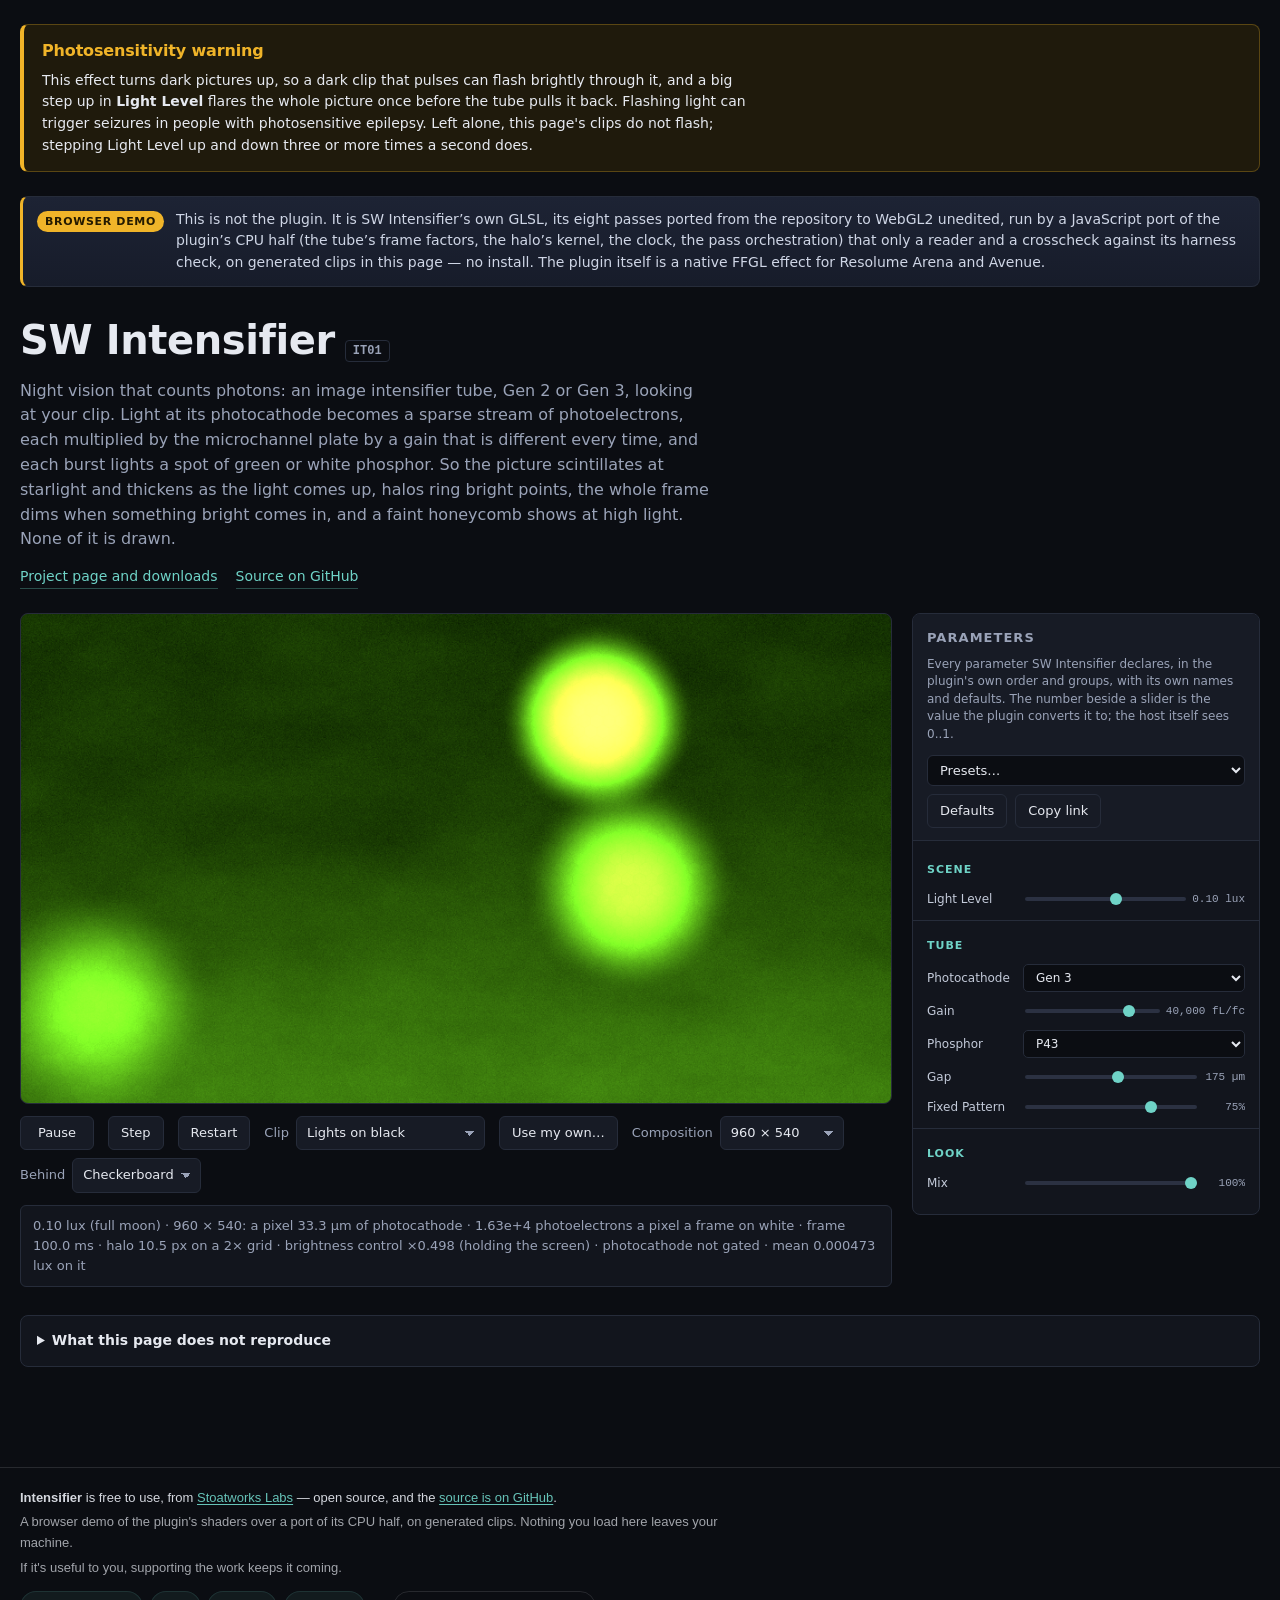
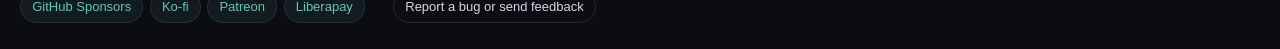
<file: demo/index.html>
<!doctype html>
<html lang="en">
  <head>
    <meta charset="utf-8" />
    <meta name="viewport" content="width=device-width, initial-scale=1" />
    <title>SW Intensifier — browser demo | Stoatworks Labs</title>
    <meta name="description" content="Try SW Intensifier, an FFGL effect for Resolume, in your browser: a night-vision image intensifier tube looking at the clip, counting photoelectrons a pixel a frame, so the picture scintillates at starlight and thickens as the light comes up, halos ring bright points and the whole frame dims when something bright comes in. The plugin's own GLSL, ported to WebGL2 unedited, run by a JavaScript port of its CPU half. A demo, not the plugin." />
    <link rel="icon" href="data:," />
    <link rel="stylesheet" href="./vendor/kit.css" />
    <link rel="stylesheet" href="./intensifier.css" />
    <link rel="canonical" href="https://intensifier-demo.stoatworks-labs.com/" />
    <meta name="project-page" content="https://stoatworks-labs.com/software/intensifier/" />
    <meta property="og:type" content="website" />
    <meta property="og:site_name" content="Stoatworks Labs" />
    <meta property="og:title" content="SW Intensifier — browser demo | Stoatworks Labs" />
    <meta property="og:description" content="Try SW Intensifier, an FFGL effect for Resolume, in your browser: a night-vision image intensifier tube looking at the clip, counting photoelectrons a pixel a frame, so the picture scintillates at starlight and thickens as the light comes up, halos ring bright points and the whole frame dims when something bright comes in. The plugin's own GLSL, ported to WebGL2 unedited, run by a JavaScript port of its CPU half. A demo, not the plugin." />
    <meta property="og:url" content="https://intensifier-demo.stoatworks-labs.com/" />
    <meta property="og:image" content="https://stoatworks-labs.com/thumbs/intensifier.png" />
    <meta property="og:image:width" content="1280" />
    <meta property="og:image:height" content="720" />
    <meta property="og:image:alt" content="SW Intensifier" />
    <meta name="twitter:card" content="summary_large_image" />
  </head>
  <body data-plugin="intensifier">
    <section class="it-warning" id="photosensitivity" aria-labelledby="it-warning-title">
      <h2 class="it-warning__title" id="it-warning-title">Photosensitivity warning</h2>
      <p>
        This effect turns dark pictures up, so a dark clip that pulses can flash brightly through
        it, and a big step up in <strong>Light Level</strong> flares the whole picture once before
        the tube pulls it back. Flashing light can trigger seizures in people with photosensitive
        epilepsy. Left alone, this page's clips do not flash; stepping Light Level up and down
        three or more times a second does.
      </p>
    </section>

    <main id="demo">
      <noscript>
        <h1>SW Intensifier</h1>
        <p>
          An FFGL effect that looks at your clip through a night-vision image
          intensifier tube, Gen 2 or Gen 3. The tube counts: light at its
          photocathode becomes a sparse stream of photoelectrons, each multiplied
          by the microchannel plate by a gain that is different every time, and
          each burst lights a spot of green or white phosphor. So the picture
          scintillates at starlight and thickens as the light comes up, halos ring
          bright points, the whole frame dims when a torch comes in, and a faint
          honeycomb shows at high light. None of it is drawn.
        </p>
        <p>
          This demo runs the plugin's shaders and a port of its CPU half in your
          browser, so it needs JavaScript and WebGL2 with float render targets.
          The plugin itself, its downloads and its user guide are on
          <a href="https://stoatworks-labs.com/software/intensifier/">its project page</a>.
        </p>
        <ul>
          <li><a href="https://stoatworks-labs.com/software/intensifier/">Project page and downloads</a></li>
          <li><a href="https://stoatworks-labs.com/software/intensifier/guide/">User guide</a></li>
          <li><a href="https://github.com/stoatworks-labs/intensifier">Source on GitHub</a></li>
        </ul>
      </noscript>
    </main>

    <script type="module" src="./plugin.js"></script>
    <script
      src="./vendor/support-footer.js"
      defer
      data-app="Intensifier"
      data-repo="https://github.com/stoatworks-labs/intensifier"
      data-note="A browser demo of the plugin's shaders over a port of its CPU half, on generated clips. Nothing you load here leaves your machine."
    ></script>
  </body>
</html>
</file>
<file: demo/vendor/kit.css>
/**
 * Shared styling for the Resolume plugin demos.
 *
 * Dark, because that is what these effects are looked at in and because a
 * picture with real blacks in it needs somewhere dark to sit. The inspector on
 * the right is laid out the way a host's parameter panel is — name on the left,
 * control and value on the right, grouped under headings — but it deliberately
 * does not imitate Resolume's own chrome. It is a stand-in for the host's
 * inspector, and a page that looked like a screenshot of Arena would be
 * claiming to be something it is not.
 *
 * No colour variables from the website: these pages are their own thing and the
 * navy is used only for the frame. `--sw-support-accent` is read by the shared
 * support footer.
 */

:root {
  --bg: #0b0d12;
  --panel: #12151d;
  --panel-2: #171b25;
  --line: #262c3a;
  --text: #e6e9f0;
  --muted: #9aa3b8;
  --accent: #6fd3c7;
  --accent-dim: #2a4d4a;
  --warn: #f0b429;
  --error: #ff6b6b;
  --navy: #1b2a4a;
  --sw-support-accent: #6fd3c7;

  color-scheme: dark;
}

* { box-sizing: border-box; }

body {
  margin: 0;
  background: var(--bg);
  color: var(--text);
  font: 15px/1.55 ui-sans-serif, system-ui, -apple-system, "Segoe UI", Roboto, Helvetica, Arial, sans-serif;
  -webkit-font-smoothing: antialiased;
}

#demo {
  max-width: 1400px;
  margin: 0 auto;
  padding: 24px 20px 60px;
}

a { color: var(--accent); }
a:hover { color: #9ae7dd; }

h1, h2, h3 { margin: 0; font-weight: 650; letter-spacing: -0.01em; }

/* ---- header -------------------------------------------------------------- */

.banner {
  display: flex;
  gap: 12px;
  align-items: flex-start;
  padding: 12px 14px;
  margin-bottom: 22px;
  background: linear-gradient(180deg, #1d2334, #171c2a);
  border: 1px solid var(--line);
  border-left: 3px solid var(--warn);
  border-radius: 8px;
}

.banner__tag {
  flex: 0 0 auto;
  padding: 2px 8px;
  border-radius: 999px;
  background: var(--warn);
  color: #241a00;
  font-size: 11px;
  font-weight: 700;
  letter-spacing: 0.06em;
  text-transform: uppercase;
  white-space: nowrap;
  margin-top: 2px;
}

.banner__text { margin: 0; color: #cfd6e6; font-size: 14px; }

.head__title { display: flex; align-items: baseline; gap: 10px; flex-wrap: wrap; }
.head__title h1 { font-size: clamp(28px, 4vw, 40px); }

.head__id {
  font: 600 12px/1 ui-monospace, SFMono-Regular, Menlo, monospace;
  color: var(--muted);
  border: 1px solid var(--line);
  border-radius: 4px;
  padding: 4px 7px;
}

.head__tagline {
  margin: 8px 0 0;
  max-width: 68ch;
  color: var(--muted);
  font-size: 16px;
}

.head__links {
  display: flex;
  flex-wrap: wrap;
  gap: 8px 18px;
  margin: 14px 0 24px;
  font-size: 14px;
}

.head__link { text-decoration: none; border-bottom: 1px solid var(--accent-dim); }
.head__link:hover { border-bottom-color: currentColor; }

/* ---- layout -------------------------------------------------------------- */

.layout {
  display: grid;
  /* 348px is set by the widest plugin: Old Cathode declares 34 controls in four
     groups, and below this "Luma Bandwidth" and "Chroma Bandwidth" wrap. */
  grid-template-columns: minmax(0, 1fr) 348px;
  gap: 20px;
  align-items: start;
}

@media (max-width: 900px) {
  .layout { grid-template-columns: minmax(0, 1fr); }
}

/* ---- stage --------------------------------------------------------------- */

.stage { min-width: 0; }

.stage__canvas {
  position: relative;
  border: 1px solid var(--line);
  border-radius: 8px;
  overflow: hidden;
  line-height: 0;
}

/* What sits under the effect's own alpha. */
.stage__canvas[data-backdrop='checker'] {
  background-color: #23262e;
  background-image:
    linear-gradient(45deg, #191c23 25%, transparent 25%),
    linear-gradient(-45deg, #191c23 25%, transparent 25%),
    linear-gradient(45deg, transparent 75%, #191c23 75%),
    linear-gradient(-45deg, transparent 75%, #191c23 75%);
  background-size: 24px 24px;
  background-position: 0 0, 0 12px, 12px -12px, -12px 0;
}
.stage__canvas[data-backdrop='black'] { background: #000; }
.stage__canvas[data-backdrop='white'] { background: #fff; }

.stage__gl {
  display: block;
  width: 100%;
  height: auto;
  max-width: 100%;
}

.stage__status {
  margin: 12px 0 0;
  padding: 10px 12px;
  border-radius: 6px;
  background: var(--panel);
  border: 1px solid var(--line);
  color: var(--muted);
  font-size: 13px;
}

.stage__status.is-error {
  border-color: #5a2530;
  background: #23151a;
  color: #ffb4b4;
}

/* ---- transport ----------------------------------------------------------- */

.transport {
  display: flex;
  flex-wrap: wrap;
  align-items: center;
  gap: 8px 14px;
  margin-top: 12px;
}

.btn {
  appearance: none;
  border: 1px solid var(--line);
  background: var(--panel-2);
  color: var(--text);
  border-radius: 6px;
  padding: 6px 12px;
  font: inherit;
  font-size: 13px;
  cursor: pointer;
}

.btn:hover { border-color: #3a4256; background: #1d2230; }
.btn:focus-visible { outline: 2px solid var(--accent); outline-offset: 2px; }

.btn--play { min-width: 74px; }

.transport__field { display: inline-flex; align-items: center; gap: 7px; font-size: 13px; }
.transport__label { color: var(--muted); }

.transport__select {
  appearance: none;
  border: 1px solid var(--line);
  background: var(--panel-2);
  color: var(--text);
  border-radius: 6px;
  padding: 6px 26px 6px 10px;
  font: inherit;
  font-size: 13px;
  cursor: pointer;
  background-image: linear-gradient(45deg, transparent 50%, var(--muted) 50%),
                    linear-gradient(135deg, var(--muted) 50%, transparent 50%);
  background-position: calc(100% - 14px) 50%, calc(100% - 9px) 50%;
  background-size: 5px 5px, 5px 5px;
  background-repeat: no-repeat;
}

.transport__file { cursor: pointer; }
.transport__file .btn { display: inline-block; }

/* ---- inspector ----------------------------------------------------------- */

.inspector {
  background: var(--panel);
  border: 1px solid var(--line);
  border-radius: 8px;
  overflow: hidden;
  position: sticky;
  top: 16px;
  max-height: calc(100vh - 32px);
  display: flex;
  flex-direction: column;
}

@media (max-width: 900px) {
  .inspector { position: static; max-height: none; }
}

.inspector__head {
  padding: 14px 14px 12px;
  border-bottom: 1px solid var(--line);
  background: var(--panel-2);
}

.inspector__title { font-size: 13px; text-transform: uppercase; letter-spacing: 0.08em; color: var(--muted); }
.inspector__note { margin: 8px 0 0; font-size: 12px; color: var(--muted); line-height: 1.45; }

.inspector__actions { display: flex; gap: 8px; margin-top: 12px; flex-wrap: wrap; }
.inspector__presets {
  flex: 1 1 auto;
  min-width: 0;
  border: 1px solid var(--line);
  background: var(--bg);
  color: var(--text);
  border-radius: 6px;
  padding: 6px 8px;
  font: inherit;
  font-size: 13px;
}

.inspector__body { overflow-y: auto; padding: 4px 0 10px; }

.pgroup { padding: 6px 0; }
.pgroup + .pgroup { border-top: 1px solid var(--line); }

.pgroup__name {
  font-size: 11px;
  text-transform: uppercase;
  letter-spacing: 0.09em;
  color: var(--accent);
  padding: 10px 14px 6px;
}

/* ---- one parameter ------------------------------------------------------- */

/* The third column is `auto` rather than a fixed width because a readout may be
   a word — Porthole's Projection names the lens it has landed on ("equidistant"),
   which is the whole point of that control. A fixed column clipped it. */
.prow {
  display: grid;
  grid-template-columns: 88px minmax(40px, 1fr) auto;
  align-items: center;
  gap: 8px;
  padding: 4px 14px;
}

.prow--option,
.prow--boolean,
.prow--text,
.prow--colour { grid-template-columns: 88px minmax(0, 1fr); }

.prow__name {
  font-size: 12px;
  color: #c3cad9;
  overflow-wrap: anywhere;
  cursor: default;
}

.prow__value {
  font: 500 11px/1 ui-monospace, SFMono-Regular, Menlo, monospace;
  color: var(--muted);
  text-align: right;
  cursor: help;
  white-space: nowrap;
  min-width: 42px;
  max-width: 104px;
  overflow: hidden;
  text-overflow: ellipsis;
}

.prow__slider {
  appearance: none;
  width: 100%;
  height: 18px;
  background: transparent;
  cursor: ew-resize;
}

.prow__slider::-webkit-slider-runnable-track {
  height: 4px;
  border-radius: 2px;
  background: #2b3142;
}
.prow__slider::-moz-range-track { height: 4px; border-radius: 2px; background: #2b3142; }

.prow__slider::-webkit-slider-thumb {
  appearance: none;
  width: 12px;
  height: 12px;
  margin-top: -4px;
  border-radius: 50%;
  background: var(--accent);
  border: none;
}
.prow__slider::-moz-range-thumb {
  width: 12px; height: 12px; border-radius: 50%; background: var(--accent); border: none;
}
.prow__slider:focus-visible { outline: 2px solid var(--accent); outline-offset: 3px; }

.prow__select,
.prow__text {
  width: 100%;
  border: 1px solid var(--line);
  background: var(--bg);
  color: var(--text);
  border-radius: 5px;
  padding: 5px 8px;
  font: inherit;
  font-size: 12px;
}

.prow__toggle {
  justify-self: start;
  min-width: 56px;
  border: 1px solid var(--line);
  background: var(--bg);
  color: var(--muted);
  border-radius: 5px;
  padding: 5px 10px;
  font: inherit;
  font-size: 12px;
  cursor: pointer;
}

.prow__toggle.is-on {
  background: var(--accent-dim);
  border-color: var(--accent);
  color: var(--text);
}

.prow__swatch {
  justify-self: start;
  width: 46px;
  height: 24px;
  padding: 0;
  border: 1px solid var(--line);
  border-radius: 5px;
  background: none;
  cursor: pointer;
}

/* ---- the honest bit ------------------------------------------------------ */

.differences {
  margin-top: 28px;
  padding: 14px 16px;
  background: var(--panel);
  border: 1px solid var(--line);
  border-radius: 8px;
  font-size: 14px;
  color: var(--muted);
}

.differences summary {
  cursor: pointer;
  color: var(--text);
  font-weight: 600;
  font-size: 14px;
}

.differences ul { margin: 10px 0 0; padding-left: 20px; }
.differences li { margin-bottom: 8px; line-height: 1.5; }
.differences li:last-child { margin-bottom: 0; }

/* ---- embed mode -----------------------------------------------------------
 *
 * `?embed=1`: the rendered output and nothing else, filling the viewport, so
 * the page can be a video source — an OBS browser source, a WebLinked URL —
 * rather than something a person reads. See the long note in demo.js about why
 * dropping the banner is defensible here and only here.
 *
 * The `:not(#demo)` rule is doing real work: the support footer is injected as
 * a sibling of #demo by a separate deferred script, so hiding body's other
 * children is the only thing that reliably catches it without this file having
 * to know its class name.
 */
body[data-embed] {
  margin: 0;
  padding: 0;
  background: #000;
  overflow: hidden;
}

body[data-embed] > *:not(#demo) { display: none !important; }

body[data-embed] #demo {
  margin: 0;
  padding: 0;
  max-width: none;
  width: 100vw;
  height: 100vh;
  display: grid;
  place-items: center;
}

/* No border or radius: both would be burnt into the output. */
body[data-embed] .stage__canvas {
  border: 0;
  border-radius: 0;
  width: 100vw;
  height: 100vh;
}

/* `contain` rather than `cover`: letterboxing an embed is recoverable by
 * setting the consumer's raster to match, cropping it silently is not. */
body[data-embed] .stage__gl {
  width: 100%;
  height: 100%;
  object-fit: contain;
}

/* Kept reachable for a reader and a crawler while taking no pixels. This is
 * what carries the "not the plugin" statement once the banner is gone. */
.visually-hidden {
  position: absolute;
  width: 1px;
  height: 1px;
  margin: -1px;
  padding: 0;
  overflow: hidden;
  clip-path: inset(50%);
  white-space: nowrap;
  border: 0;
}
</file>
<file: demo/intensifier.css>
/* The photosensitivity note above the demo (xenon's warning box, without its
   Start gate: nothing here flashes until a visitor moves Light Level). */
.it-warning {
  /* #demo is 1400px wide with a 20px gutter: line up with what is inside it. */
  max-width: 1360px;
  margin: 24px auto 0;
  padding: 14px 18px;
  background: #1f1a0c;
  border: 1px solid #5a4613;
  border-left: 4px solid var(--warn);
  border-radius: 8px;
}
@media (max-width: 1400px) {
  .it-warning { margin-left: 20px; margin-right: 20px; }
}
@media (max-width: 480px) {
  .it-warning { padding: 12px 14px; }
}
.it-warning__title {
  font-size: 16px;
  color: var(--warn);
  margin: 0 0 4px;
}
.it-warning p { margin: 6px 0 0; max-width: 80ch; font-size: 14px; }
</file>
